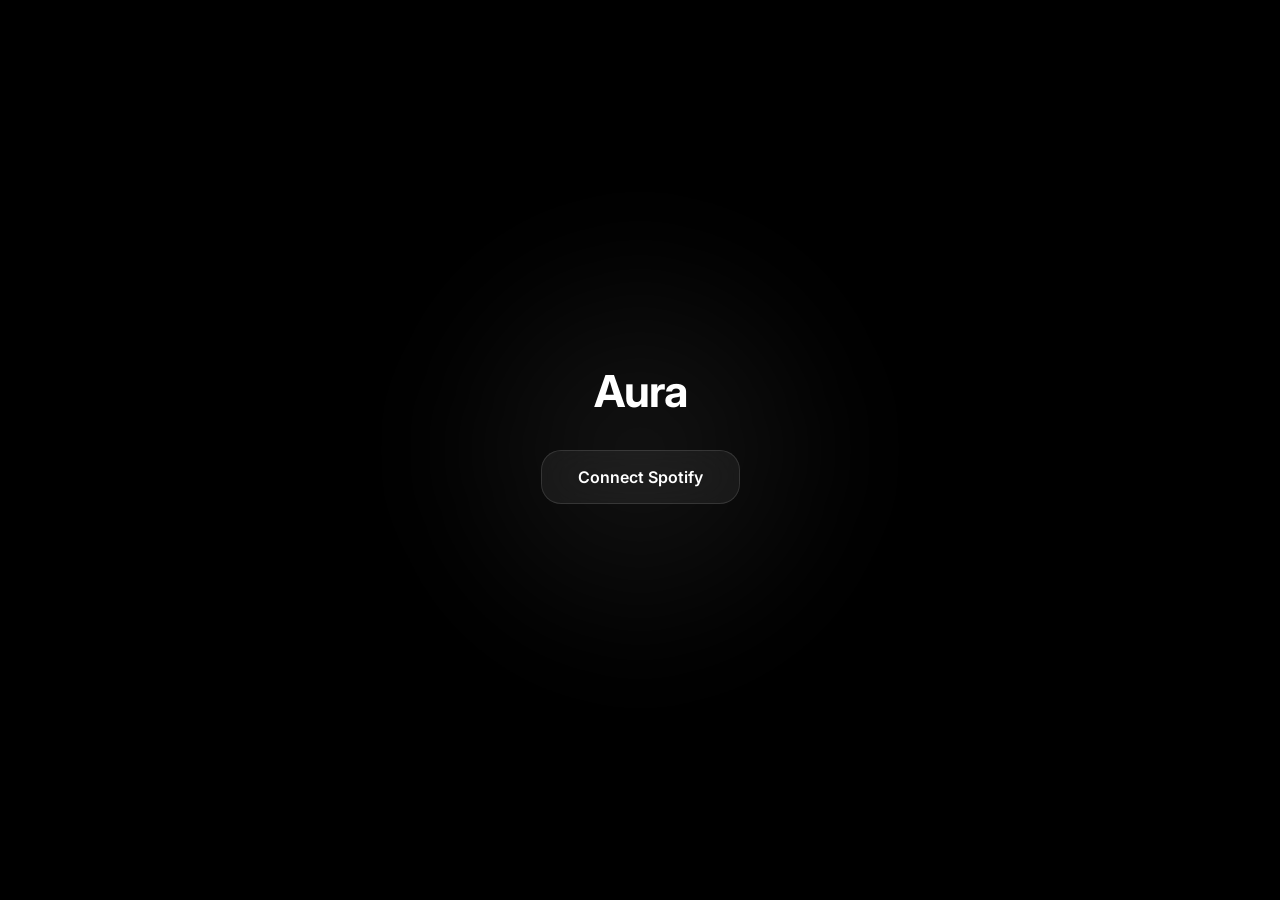
<file: index.html>
<!DOCTYPE html>
<html lang="en">
<head>
<meta charset="UTF-8">
<meta name="viewport" content="width=device-width, initial-scale=1, viewport-fit=cover">
<meta name="theme-color" content="#000000">
<meta name="mobile-web-app-capable" content="yes">
<meta name="apple-mobile-web-app-capable" content="yes">
<meta name="apple-mobile-web-app-status-bar-style" content="black-translucent">
<link rel="manifest" href="/manifest.json">
<link rel="icon" href="/icons/icon-192.png">
<title>Aura</title>
<link rel="preconnect" href="https://fonts.googleapis.com">
<link rel="preconnect" href="https://fonts.gstatic.com" crossorigin>
<link href="https://fonts.googleapis.com/css2?family=Inter:wght@400;500;600;700&display=swap" rel="stylesheet">
<link rel="stylesheet" href="style.css">
</head>
<body>
<div class="login-screen">
  <div class="login-glow"></div>
  <div class="login-content">
    <h1 class="aura-title">Aura</h1>
    <button id="connectBtn" class="glass-btn connect-btn">Connect Spotify</button>
    <p id="loginError" class="login-error"></p>
  </div>
</div>
<script src="auth.js"></script>
<script>
document.getElementById('connectBtn').addEventListener('click', () => {
  startLogin().catch(err => {
    document.getElementById('loginError').textContent = err.message || 'Could not start login.';
  });
});

// If already logged in with a valid (or refreshable) token, skip straight to app
(function checkExisting() {
  const expiresAt = localStorage.getItem('aura_expires_at');
  const refreshToken = localStorage.getItem('aura_refresh_token');
  if (expiresAt && refreshToken) {
    window.location.href = 'app.html';
  }
})();
</script>
</body>
</html>
</file>
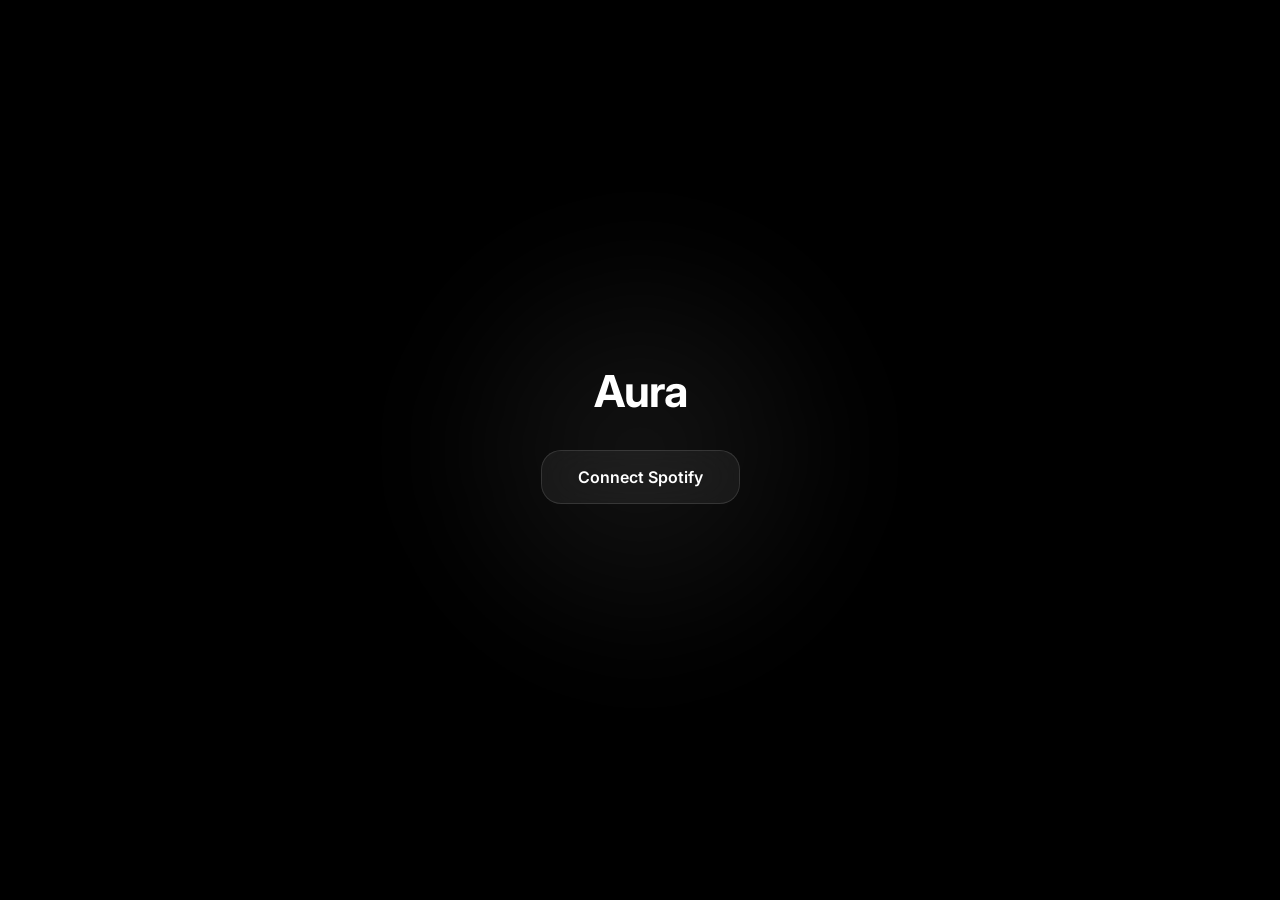
<file: app.html>
<!DOCTYPE html>
<html lang="en">
<head>
<meta charset="UTF-8">
<meta name="viewport" content="width=device-width, initial-scale=1, viewport-fit=cover">
<meta name="theme-color" content="#000000">
<meta name="mobile-web-app-capable" content="yes">
<meta name="apple-mobile-web-app-capable" content="yes">
<meta name="apple-mobile-web-app-status-bar-style" content="black-translucent">
<link rel="manifest" href="/manifest.json">
<link rel="icon" href="/icons/icon-192.png">
<title>Aura</title>
<link rel="preconnect" href="https://fonts.googleapis.com">
<link rel="preconnect" href="https://fonts.gstatic.com" crossorigin>
<link href="https://fonts.googleapis.com/css2?family=Inter:wght@400;500;600;700&display=swap" rel="stylesheet">
<link rel="stylesheet" href="style.css">
</head>
<body>
<div class="app-root">
  <div class="ambient-bg" id="ambientBg"></div>

  <div class="toast-container" id="toastContainer"></div>

  <div class="views-container">

    <!-- VIEW 1: NOW PLAYING -->
    <section class="view now-playing-view active" id="view-nowplaying">
      <div class="album-art-wrap">
        <div class="album-glow" id="albumGlow"></div>
        <img class="album-art" id="albumArt" alt="">
      </div>

      <div class="track-info">
        <div class="track-title-wrap"><span class="track-title" id="trackTitle">Nothing playing</span></div>
        <div class="track-artist" id="trackArtist">—</div>
        <div class="track-album" id="trackAlbum">—</div>
      </div>

      <div class="progress-row">
        <div class="progress-bar-track" id="progressBarTrack">
          <div class="progress-bar-bg">
            <div class="progress-bar-fill" id="progressBarFill"></div>
          </div>
        </div>
        <div class="progress-times">
          <span id="positionTime">0:00</span>
          <span id="durationTime">0:00</span>
        </div>
      </div>

      <div class="controls-row">
        <button class="ctrl-btn shuffle" id="shuffleBtn" title="Shuffle">
          <svg viewBox="0 0 24 24" fill="none" stroke="currentColor" stroke-width="2"><path d="M16 3h5v5M4 20L21 3M21 16v5h-5M15 15l6 6M4 4l5 5"/></svg>
        </button>
        <button class="ctrl-btn prev" id="prevBtn" title="Previous">
          <svg viewBox="0 0 24 24" fill="currentColor"><path d="M6 6h2v12H6zM18 6v12l-8.5-6z"/></svg>
        </button>
        <button class="ctrl-btn play" id="playBtn" title="Play/Pause">
          <svg viewBox="0 0 24 24" fill="currentColor" id="playIcon"><path d="M8 5v14l11-7z"/></svg>
        </button>
        <button class="ctrl-btn next" id="nextBtn" title="Next">
          <svg viewBox="0 0 24 24" fill="currentColor"><path d="M16 6h2v12h-2zM6 6v12l8.5-6z"/></svg>
        </button>
        <button class="ctrl-btn repeat" id="repeatBtn" title="Repeat">
          <svg viewBox="0 0 24 24" fill="none" stroke="currentColor" stroke-width="2"><path d="M17 1l4 4-4 4"/><path d="M3 11V9a4 4 0 014-4h14"/><path d="M7 23l-4-4 4-4"/><path d="M21 13v2a4 4 0 01-4 4H3"/></svg>
        </button>
      </div>

      <div class="volume-row">
        <svg class="volume-icon" id="volumeIcon" viewBox="0 0 24 24" fill="currentColor"><path d="M3 10v4h4l5 5V5L7 10H3z"/></svg>
        <input type="range" class="volume-slider" id="volumeSlider" min="0" max="100" value="100">
      </div>

      <div class="waveform-pill">
        <div class="waveform-bars" id="waveformBars"><span></span><span></span><span></span></div>
        <span>Playing on Aura</span>
      </div>
    </section>

    <!-- VIEW 2: QUEUE -->
    <section class="view" id="view-queue">
      <h1 class="view-header">Queue</h1>
      <div id="queueList"></div>
    </section>

    <!-- VIEW 3: SEARCH -->
    <section class="view" id="view-search">
      <h1 class="view-header">Search</h1>
      <div class="search-input-wrap">
        <input type="text" class="search-input" id="searchInput" placeholder="Songs, artists, albums...">
      </div>
      <div id="searchResults">
        <p class="search-empty">Search for something to play</p>
      </div>
    </section>

    <!-- VIEW 4: LIBRARY -->
    <section class="view" id="view-library">
      <h1 class="view-header" id="libraryHeader">Library</h1>
      <div id="libraryContent"></div>
    </section>

    <!-- VIEW 5: SETTINGS / PROFILE -->
    <section class="view" id="view-settings">
      <h1 class="view-header">Profile</h1>
      <div class="profile-card glass-btn" id="profileCard">
        <img class="profile-avatar" id="profileAvatar" alt="">
        <div>
          <div class="profile-name" id="profileName">—</div>
        </div>
      </div>

      <div class="settings-section-label">Playing on</div>
      <div id="deviceList"></div>

      <button class="glass-btn logout-btn" id="logoutBtn">Log Out</button>
      <div class="app-version">Aura v1.0.0</div>
    </section>

  </div>

  <!-- MINI PLAYER -->
  <div class="mini-player" id="miniPlayer">
    <img id="miniArt" alt="">
    <div class="mini-player-info">
      <div class="mini-player-title" id="miniTitle">—</div>
      <div class="mini-player-artist" id="miniArtist">—</div>
    </div>
    <div class="mini-player-controls">
      <button class="mini-btn" id="miniPlayBtn">
        <svg viewBox="0 0 24 24" fill="currentColor" id="miniPlayIcon"><path d="M8 5v14l11-7z"/></svg>
      </button>
      <button class="mini-btn" id="miniNextBtn">
        <svg viewBox="0 0 24 24" fill="currentColor"><path d="M16 6h2v12h-2zM6 6v12l8.5-6z"/></svg>
      </button>
    </div>
  </div>

  <!-- BOTTOM NAV -->
  <nav class="bottom-nav">
    <button class="nav-item active" data-view="nowplaying">
      <svg viewBox="0 0 24 24" fill="currentColor"><path d="M12 2L2 9.5h3V21h6v-6h2v6h6V9.5h3z"/></svg>
      <span class="nav-label">Home</span>
    </button>
    <button class="nav-item" data-view="queue">
      <svg viewBox="0 0 24 24" fill="currentColor"><path d="M4 6h16v2H4zM4 11h10v2H4zM4 16h10v2H4zM16 11v6l5-3z"/></svg>
      <span class="nav-label">Queue</span>
    </button>
    <button class="nav-item" data-view="search">
      <svg viewBox="0 0 24 24" fill="none" stroke="currentColor" stroke-width="2"><circle cx="11" cy="11" r="7"/><path d="M21 21l-4.35-4.35"/></svg>
      <span class="nav-label">Search</span>
    </button>
    <button class="nav-item" data-view="library">
      <svg viewBox="0 0 24 24" fill="currentColor"><path d="M3 22V2l8 4 8-4v20l-8-4z"/></svg>
      <span class="nav-label">Library</span>
    </button>
    <button class="nav-item" data-view="settings">
      <svg viewBox="0 0 24 24" fill="none" stroke="currentColor" stroke-width="2"><circle cx="12" cy="8" r="4"/><path d="M4 21c0-4 4-6 8-6s8 2 8 6"/></svg>
      <span class="nav-label">Profile</span>
    </button>
  </nav>
</div>

<script src="auth.js"></script>
<script src="app.js"></script>
</body>
</html>
</file>
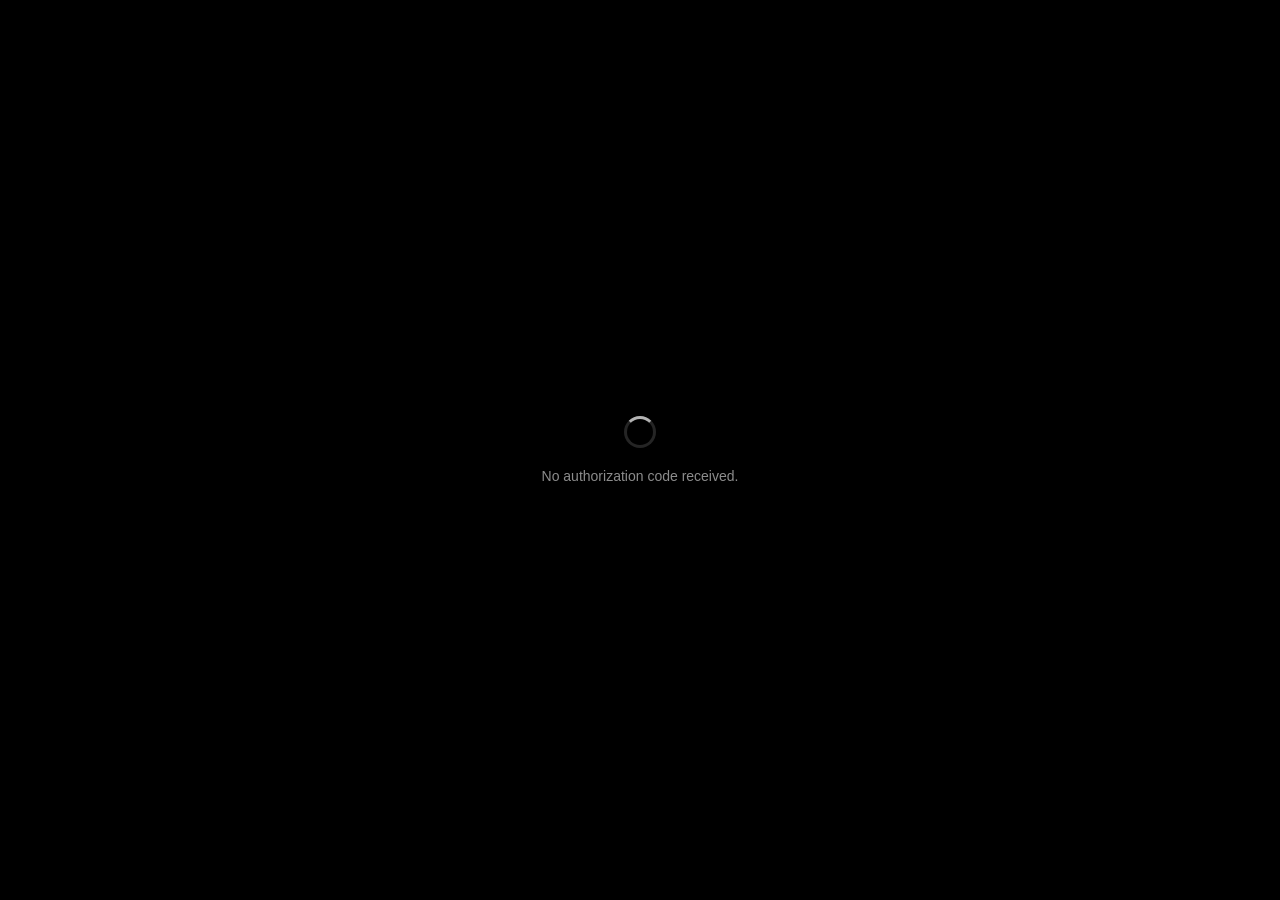
<file: callback.html>
<!DOCTYPE html>
<html lang="en">
<head>
<meta charset="UTF-8">
<meta name="viewport" content="width=device-width, initial-scale=1, viewport-fit=cover">
<meta name="theme-color" content="#000000">
<meta name="mobile-web-app-capable" content="yes">
<meta name="apple-mobile-web-app-capable" content="yes">
<meta name="apple-mobile-web-app-status-bar-style" content="black-translucent">
<link rel="manifest" href="/manifest.json">
<title>Aura — Connecting…</title>
<link rel="stylesheet" href="style.css">
</head>
<body>
<div class="callback-screen">
  <div class="spinner"></div>
  <p id="callbackMsg">Connecting to Spotify…</p>
</div>
<script src="auth.js"></script>
<script>
(async function () {
  const params = new URLSearchParams(window.location.search);
  const code = params.get('code');
  const error = params.get('error');
  const msg = document.getElementById('callbackMsg');

  if (error) {
    msg.textContent = 'Spotify login failed: ' + error;
    return;
  }
  if (!code) {
    msg.textContent = 'No authorization code received.';
    return;
  }

  try {
    await exchangeCodeForToken(code);
    window.location.href = 'app.html';
  } catch (e) {
    msg.textContent = 'Could not complete login. Please try again.';
  }
})();
</script>
</body>
</html>
</file>
<file: style.css>
* {
  margin: 0;
  padding: 0;
  box-sizing: border-box;
  -webkit-tap-highlight-color: transparent;
}

html, body {
  background: #000000;
  color: #ffffff;
  font-family: 'Inter', -apple-system, sans-serif;
  height: 100%;
  overflow: hidden;
  -webkit-font-smoothing: antialiased;
}

body {
  position: relative;
}

button {
  font-family: inherit;
  border: none;
  background: none;
  color: inherit;
  cursor: pointer;
}

img {
  -webkit-user-drag: none;
}

svg {
  display: block;
}

/* ===== LOGIN SCREEN ===== */
.login-screen {
  height: 100vh;
  display: flex;
  align-items: center;
  justify-content: center;
  position: relative;
}

.login-glow {
  position: absolute;
  width: 480px;
  height: 480px;
  border-radius: 50%;
  background: radial-gradient(circle, rgba(255,255,255,0.08) 0%, rgba(255,255,255,0) 70%);
  filter: blur(40px);
  top: 50%;
  left: 50%;
  transform: translate(-50%, -50%);
}

.login-content {
  position: relative;
  z-index: 1;
  display: flex;
  flex-direction: column;
  align-items: center;
  gap: 32px;
}

.aura-title {
  font-size: 44px;
  font-weight: 700;
  letter-spacing: -1px;
}

.glass-btn {
  background: rgba(255, 255, 255, 0.06);
  border: 1px solid rgba(255, 255, 255, 0.12);
  border-radius: 20px;
  backdrop-filter: blur(24px) saturate(180%);
  -webkit-backdrop-filter: blur(24px) saturate(180%);
  color: #ffffff;
  transition: transform 80ms ease;
}

.glass-btn:active {
  transform: scale(0.96);
}

.connect-btn {
  padding: 16px 36px;
  font-size: 16px;
  font-weight: 600;
}

.login-error {
  color: rgba(255, 80, 80, 0.8);
  font-size: 13px;
}

/* ===== CALLBACK SCREEN ===== */
.callback-screen {
  height: 100vh;
  display: flex;
  flex-direction: column;
  align-items: center;
  justify-content: center;
  gap: 20px;
}

.spinner {
  width: 32px;
  height: 32px;
  border-radius: 50%;
  border: 3px solid rgba(255, 255, 255, 0.15);
  border-top-color: rgba(255, 255, 255, 0.7);
  animation: spin 0.9s linear infinite;
}

@keyframes spin {
  to { transform: rotate(360deg); }
}

#callbackMsg {
  color: rgba(255, 255, 255, 0.55);
  font-size: 14px;
}

/* ===== APP SHELL ===== */
.app-root {
  height: 100vh;
  position: relative;
  overflow: hidden;
}

.ambient-bg {
  position: absolute;
  top: -15%;
  left: -15%;
  width: 130%;
  height: 130%;
  background-size: cover;
  background-position: center;
  filter: blur(80px) saturate(85%);
  opacity: 0.25;
  transition: opacity 800ms ease, background-image 800ms ease;
  z-index: 0;
  pointer-events: none;
}

.views-container {
  position: relative;
  z-index: 1;
  height: 100%;
  overflow: hidden;
}

.view {
  position: absolute;
  top: 0;
  left: 0;
  width: 100%;
  height: 100%;
  overflow-y: auto;
  padding: 24px 20px calc(160px + env(safe-area-inset-bottom));
  transform: translateX(100%);
  opacity: 0;
  transition: transform 300ms cubic-bezier(0.4, 0, 0.2, 1), opacity 300ms cubic-bezier(0.4, 0, 0.2, 1);
  pointer-events: none;
}

.view.active {
  transform: translateX(0);
  opacity: 1;
  pointer-events: auto;
}

@media (prefers-reduced-motion: reduce) {
  .view, .mini-player, .toast, .album-art-wrap img {
    transition: none !important;
    animation: none !important;
  }
}

/* ===== NOW PLAYING ===== */
.now-playing-view {
  display: flex;
  flex-direction: column;
  align-items: center;
  height: 100%;
  padding-top: 40px;
}

.album-art-wrap {
  position: relative;
  width: min(340px, 80vw, 38vh);
  height: min(340px, 80vw, 38vh);
  margin-bottom: 28px;
  flex-shrink: 1;
}

.album-glow {
  position: absolute;
  top: 10%;
  left: 10%;
  width: 80%;
  height: 80%;
  border-radius: 50%;
  filter: blur(50px);
  opacity: 0.5;
  z-index: 0;
  transition: background 800ms ease;
}

.album-art {
  position: relative;
  width: 100%;
  height: 100%;
  border-radius: 16px;
  object-fit: cover;
  background: #050505;
  z-index: 1;
  box-shadow: 0 20px 60px -10px rgba(0,0,0,0.6);
  transition: opacity 400ms ease;
}

.track-info {
  text-align: center;
  max-width: 86vw;
  overflow: hidden;
  margin-bottom: 24px;
  flex-shrink: 0;
}

.track-title-wrap {
  overflow: hidden;
  white-space: nowrap;
  position: relative;
}

.track-title {
  display: inline-block;
  max-width: 100%;
  overflow: hidden;
  text-overflow: ellipsis;
  font-size: 22px;
  font-weight: 700;
  letter-spacing: -0.3px;
  color: #ffffff;
}

.track-artist {
  font-size: 16px;
  font-weight: 500;
  color: rgba(255,255,255,0.7);
  margin-top: 4px;
}

.track-album {
  font-size: 13px;
  font-weight: 400;
  color: rgba(255,255,255,0.4);
  margin-top: 2px;
}

.progress-row {
  width: min(340px, 84vw);
  margin-bottom: 22px;
  flex-shrink: 0;
}

.progress-bar-track {
  position: relative;
  height: 20px;
  display: flex;
  align-items: center;
  cursor: pointer;
}

.progress-bar-bg {
  width: 100%;
  height: 3px;
  background: rgba(255,255,255,0.15);
  border-radius: 2px;
  overflow: hidden;
}

.progress-bar-fill {
  height: 100%;
  width: 0%;
  background: #ffffff;
  border-radius: 2px;
  transition: background 800ms ease, width 200ms linear;
}

.progress-times {
  display: flex;
  justify-content: space-between;
  font-size: 11px;
  color: rgba(255,255,255,0.4);
  margin-top: 2px;
}

.controls-row {
  display: flex;
  align-items: center;
  justify-content: center;
  gap: 20px;
  margin-bottom: 20px;
  flex-shrink: 0;
}

.ctrl-btn {
  display: flex;
  align-items: center;
  justify-content: center;
  border-radius: 50%;
  transition: transform 80ms ease;
}

.ctrl-btn:active {
  transform: scale(0.92);
}

.ctrl-btn.shuffle, .ctrl-btn.repeat {
  width: 36px;
  height: 36px;
}

.ctrl-btn.shuffle svg, .ctrl-btn.repeat svg {
  width: 18px;
  height: 18px;
  color: rgba(255,255,255,0.4);
}

.ctrl-btn.active {
  background: rgba(255,255,255,0.15);
}

.ctrl-btn.active svg {
  color: #ffffff;
}

.ctrl-btn.prev, .ctrl-btn.next {
  width: 48px;
  height: 48px;
  background: rgba(255, 255, 255, 0.15);
  border: 1px solid rgba(255, 255, 255, 0.25);
  backdrop-filter: blur(10px);
}

.ctrl-btn.prev svg, .ctrl-btn.next svg {
  width: 22px;
  height: 22px;
  color: #ffffff;
}

.ctrl-btn.play {
  width: 72px;
  height: 72px;
  background: rgba(255, 255, 255, 0.15);
  border: 1px solid rgba(255, 255, 255, 0.25);
  backdrop-filter: blur(10px);
}

.ctrl-btn.play svg {
  width: 28px;
  height: 28px;
  color: #ffffff;
}

.volume-row {
  display: flex;
  align-items: center;
  gap: 10px;
  width: min(220px, 60vw);
  margin-bottom: 28px;
  flex-shrink: 0;
}

.volume-icon {
  width: 16px;
  height: 16px;
  color: rgba(255,255,255,0.4);
  flex-shrink: 0;
}

.volume-slider {
  -webkit-appearance: none;
  appearance: none;
  width: 100%;
  height: 3px;
  background: rgba(255,255,255,0.15);
  border-radius: 2px;
  outline: none;
}

.volume-slider::-webkit-slider-thumb {
  -webkit-appearance: none;
  width: 12px;
  height: 12px;
  border-radius: 50%;
  background: #ffffff;
}

.waveform-pill {
  display: flex;
  align-items: center;
  gap: 8px;
  padding: 8px 16px;
  border-radius: 20px;
  background: rgba(255, 255, 255, 0.06);
  border: 1px solid rgba(255, 255, 255, 0.12);
  backdrop-filter: blur(24px) saturate(180%);
  -webkit-backdrop-filter: blur(24px) saturate(180%);
  flex-shrink: 0;
  font-size: 12px;
  color: rgba(255,255,255,0.6);
}

.waveform-bars {
  display: flex;
  align-items: center;
  gap: 2px;
  height: 12px;
}

.waveform-bars span {
  width: 2px;
  background: rgba(255,255,255,0.6);
  border-radius: 1px;
  animation: wave 1s ease-in-out infinite;
}

.waveform-bars span:nth-child(2) { animation-delay: 0.2s; }
.waveform-bars span:nth-child(3) { animation-delay: 0.4s; }

.waveform-bars.paused span {
  animation-play-state: paused;
  height: 3px !important;
}

@keyframes wave {
  0%, 100% { height: 3px; }
  50% { height: 12px; }
}

/* ===== HEADER (Queue/Search/Library/Settings) ===== */
.view-header {
  font-size: 28px;
  font-weight: 700;
  margin-bottom: 20px;
  letter-spacing: -0.5px;
}

/* ===== QUEUE ===== */
.track-row {
  display: flex;
  align-items: center;
  gap: 12px;
  padding: 10px 12px;
  border-radius: 12px;
  margin-bottom: 4px;
  position: relative;
  opacity: 0;
  animation: fadeIn 300ms ease forwards;
}

@keyframes fadeIn {
  to { opacity: 1; }
}

.track-row.current {
  background: rgba(255, 255, 255, 0.08);
  border: 1px solid rgba(255, 255, 255, 0.12);
  box-shadow: 0 0 24px -4px rgba(255,255,255,0.15);
}

.track-row img {
  width: 44px;
  height: 44px;
  border-radius: 8px;
  object-fit: cover;
  background: #050505;
  flex-shrink: 0;
}

.track-row-info {
  flex: 1;
  min-width: 0;
  overflow: hidden;
}

.track-row-title {
  font-size: 15px;
  font-weight: 600;
  white-space: nowrap;
  overflow: hidden;
  text-overflow: ellipsis;
}

.track-row-artist {
  font-size: 13px;
  font-weight: 400;
  color: rgba(255,255,255,0.5);
  white-space: nowrap;
  overflow: hidden;
  text-overflow: ellipsis;
}

.track-row-duration {
  font-size: 13px;
  color: rgba(255,255,255,0.4);
  flex-shrink: 0;
}

.track-row-remove {
  width: 28px;
  height: 28px;
  border-radius: 50%;
  display: flex;
  align-items: center;
  justify-content: center;
  background: rgba(255,255,255,0.08);
  flex-shrink: 0;
}

.track-row-remove svg {
  width: 14px;
  height: 14px;
  color: rgba(255,255,255,0.5);
}

/* ===== SEARCH ===== */
.search-input-wrap {
  margin-bottom: 20px;
}

.search-input {
  width: 100%;
  padding: 14px 18px;
  border-radius: 20px;
  background: rgba(255, 255, 255, 0.06);
  border: 1px solid rgba(255, 255, 255, 0.12);
  backdrop-filter: blur(24px) saturate(180%);
  -webkit-backdrop-filter: blur(24px) saturate(180%);
  color: #ffffff;
  font-size: 15px;
  font-family: inherit;
  outline: none;
}

.search-input::placeholder {
  color: rgba(255,255,255,0.3);
}

.search-section-label {
  font-size: 13px;
  font-weight: 600;
  color: rgba(255,255,255,0.5);
  text-transform: uppercase;
  letter-spacing: 0.5px;
  margin: 18px 0 8px;
}

.search-empty {
  color: rgba(255,255,255,0.3);
  font-size: 14px;
  text-align: center;
  margin-top: 60px;
}

/* ===== LIBRARY ===== */
.playlist-grid {
  display: grid;
  grid-template-columns: repeat(2, 1fr);
  gap: 14px;
}

.playlist-card {
  background: rgba(255, 255, 255, 0.06);
  border: 1px solid rgba(255, 255, 255, 0.12);
  border-radius: 20px;
  backdrop-filter: blur(24px) saturate(180%);
  -webkit-backdrop-filter: blur(24px) saturate(180%);
  padding: 12px;
  opacity: 0;
  animation: fadeIn 300ms ease forwards;
}

.playlist-card img, .playlist-card .liked-cover {
  width: 100%;
  aspect-ratio: 1/1;
  border-radius: 12px;
  object-fit: cover;
  background: #050505;
  margin-bottom: 10px;
}

.liked-cover {
  display: flex;
  align-items: center;
  justify-content: center;
  background: rgba(255,255,255,0.08);
}

.liked-cover svg {
  width: 36px;
  height: 36px;
  color: rgba(255,255,255,0.5);
}

.playlist-card-name {
  font-size: 14px;
  font-weight: 600;
  white-space: nowrap;
  overflow: hidden;
  text-overflow: ellipsis;
}

.playlist-card-count {
  font-size: 12px;
  color: rgba(255,255,255,0.4);
  margin-top: 2px;
}

.back-row {
  display: flex;
  align-items: center;
  gap: 10px;
  margin-bottom: 16px;
}

.back-btn {
  width: 36px;
  height: 36px;
  border-radius: 50%;
  display: flex;
  align-items: center;
  justify-content: center;
  background: rgba(255,255,255,0.08);
}

.back-btn svg {
  width: 18px;
  height: 18px;
}

.play-all-btn {
  display: flex;
  align-items: center;
  gap: 8px;
  padding: 10px 20px;
  margin-bottom: 16px;
  font-size: 14px;
  font-weight: 600;
}

.play-all-btn svg {
  width: 16px;
  height: 16px;
}

/* ===== SETTINGS / PROFILE ===== */
.profile-card {
  display: flex;
  align-items: center;
  gap: 16px;
  padding: 20px;
  margin-bottom: 24px;
}

.profile-avatar {
  width: 64px;
  height: 64px;
  border-radius: 50%;
  object-fit: cover;
  background: rgba(255,255,255,0.08);
}

.profile-name {
  font-size: 18px;
  font-weight: 700;
}

.settings-section-label {
  font-size: 13px;
  font-weight: 600;
  color: rgba(255,255,255,0.5);
  text-transform: uppercase;
  letter-spacing: 0.5px;
  margin-bottom: 10px;
}

.device-row {
  display: flex;
  align-items: center;
  gap: 12px;
  padding: 14px 16px;
  border-radius: 16px;
  margin-bottom: 8px;
}

.device-row svg {
  width: 20px;
  height: 20px;
  color: rgba(255,255,255,0.5);
}

.device-row.active {
  background: rgba(255,255,255,0.1);
}

.device-name {
  flex: 1;
  font-size: 14px;
  font-weight: 500;
}

.logout-btn {
  width: 100%;
  padding: 14px;
  text-align: center;
  font-weight: 600;
  color: rgba(255, 100, 100, 0.85);
  margin-top: 20px;
}

.app-version {
  text-align: center;
  font-size: 12px;
  color: rgba(255,255,255,0.25);
  margin-top: 24px;
}

/* ===== MINI PLAYER ===== */
.mini-player {
  position: fixed;
  left: 16px;
  right: 16px;
  bottom: calc(86px + env(safe-area-inset-bottom));
  z-index: 5;
  display: flex;
  align-items: center;
  gap: 12px;
  padding: 10px 12px;
  border-radius: 20px;
  background: rgba(255, 255, 255, 0.06);
  border: 1px solid rgba(255, 255, 255, 0.12);
  backdrop-filter: blur(24px) saturate(180%);
  -webkit-backdrop-filter: blur(24px) saturate(180%);
  transform: translateY(20px);
  opacity: 0;
  pointer-events: none;
  transition: transform 250ms ease, opacity 250ms ease;
}

.mini-player.visible {
  transform: translateY(0);
  opacity: 1;
  pointer-events: auto;
}

.mini-player img {
  width: 40px;
  height: 40px;
  border-radius: 8px;
  object-fit: cover;
  background: #050505;
  flex-shrink: 0;
}

.mini-player-info {
  flex: 1;
  min-width: 0;
  overflow: hidden;
}

.mini-player-title {
  font-size: 14px;
  font-weight: 600;
  white-space: nowrap;
  overflow: hidden;
  text-overflow: ellipsis;
}

.mini-player-artist {
  font-size: 12px;
  color: rgba(255,255,255,0.5);
  white-space: nowrap;
  overflow: hidden;
  text-overflow: ellipsis;
}

.mini-player-controls {
  display: flex;
  align-items: center;
  gap: 6px;
  flex-shrink: 0;
}

.mini-btn {
  width: 36px;
  height: 36px;
  display: flex;
  align-items: center;
  justify-content: center;
  border-radius: 50%;
}

.mini-btn svg {
  width: 18px;
  height: 18px;
  color: #ffffff;
}

/* ===== BOTTOM NAV ===== */
.bottom-nav {
  position: fixed;
  left: 0;
  right: 0;
  bottom: 0;
  z-index: 10;
  display: flex;
  justify-content: space-around;
  padding: 10px 8px calc(10px + env(safe-area-inset-bottom));
  background: rgba(255, 255, 255, 0.08);
  border-top: 1px solid rgba(255, 255, 255, 0.10);
  backdrop-filter: blur(40px) saturate(200%);
  -webkit-backdrop-filter: blur(40px) saturate(200%);
}

.nav-item {
  display: flex;
  flex-direction: column;
  align-items: center;
  gap: 4px;
  flex: 1;
  padding: 4px 0;
}

.nav-item svg {
  width: 22px;
  height: 22px;
  color: rgba(255,255,255,0.4);
  transition: color 150ms ease;
}

.nav-item.active svg {
  color: #ffffff;
}

.nav-label {
  font-size: 10px;
  font-weight: 500;
  text-transform: uppercase;
  letter-spacing: 0.5px;
  color: rgba(255,255,255,0.4);
}

.nav-item.active .nav-label {
  color: #ffffff;
}

/* ===== TOAST ===== */
.toast-container {
  position: fixed;
  top: calc(20px + env(safe-area-inset-top));
  left: 16px;
  right: 16px;
  z-index: 100;
  display: flex;
  flex-direction: column;
  gap: 8px;
  align-items: center;
}

.toast {
  padding: 12px 20px;
  border-radius: 16px;
  background: rgba(20, 20, 20, 0.85);
  border: 1px solid rgba(255, 255, 255, 0.12);
  backdrop-filter: blur(24px) saturate(180%);
  -webkit-backdrop-filter: blur(24px) saturate(180%);
  font-size: 13px;
  color: #ffffff;
  text-align: center;
  opacity: 0;
  transform: translateY(-10px);
  transition: opacity 250ms ease, transform 250ms ease;
}

.toast.visible {
  opacity: 1;
  transform: translateY(0);
}

/* scrollbar hide */
.view::-webkit-scrollbar { display: none; }
.view { scrollbar-width: none; }
</file>
